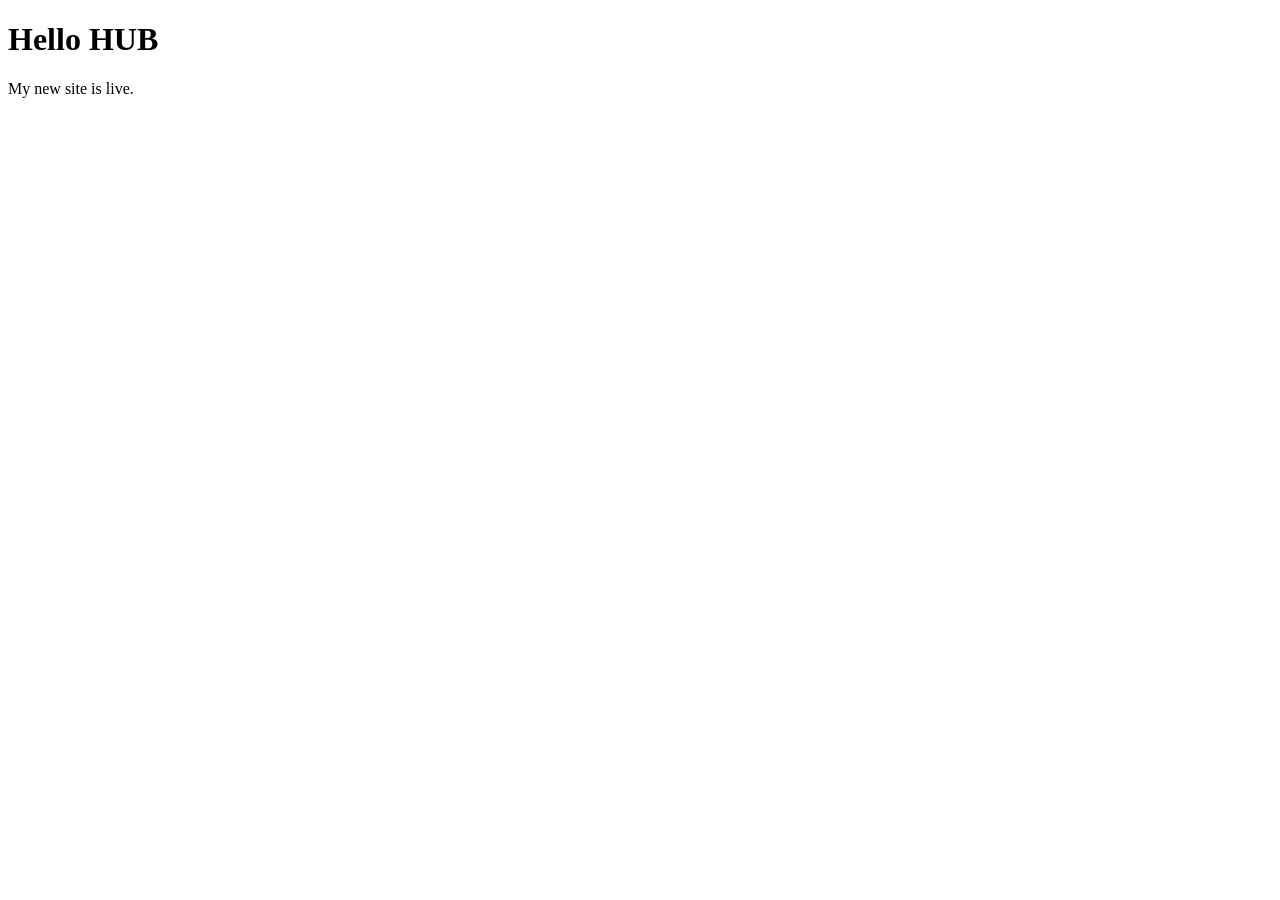
<file: data/index.html>
<!DOCTYPE html>
<html lang="en">
  <head>
    <meta charset="UTF-8" />
    <meta name="viewport" content="width=device-width, initial-scale=1.0" />
    <title>My Site</title>
  </head>
  <body>
    <h1>Hello HUB</h1>
    <p>My new site is live.</p>
  </body>
</html>
</file>
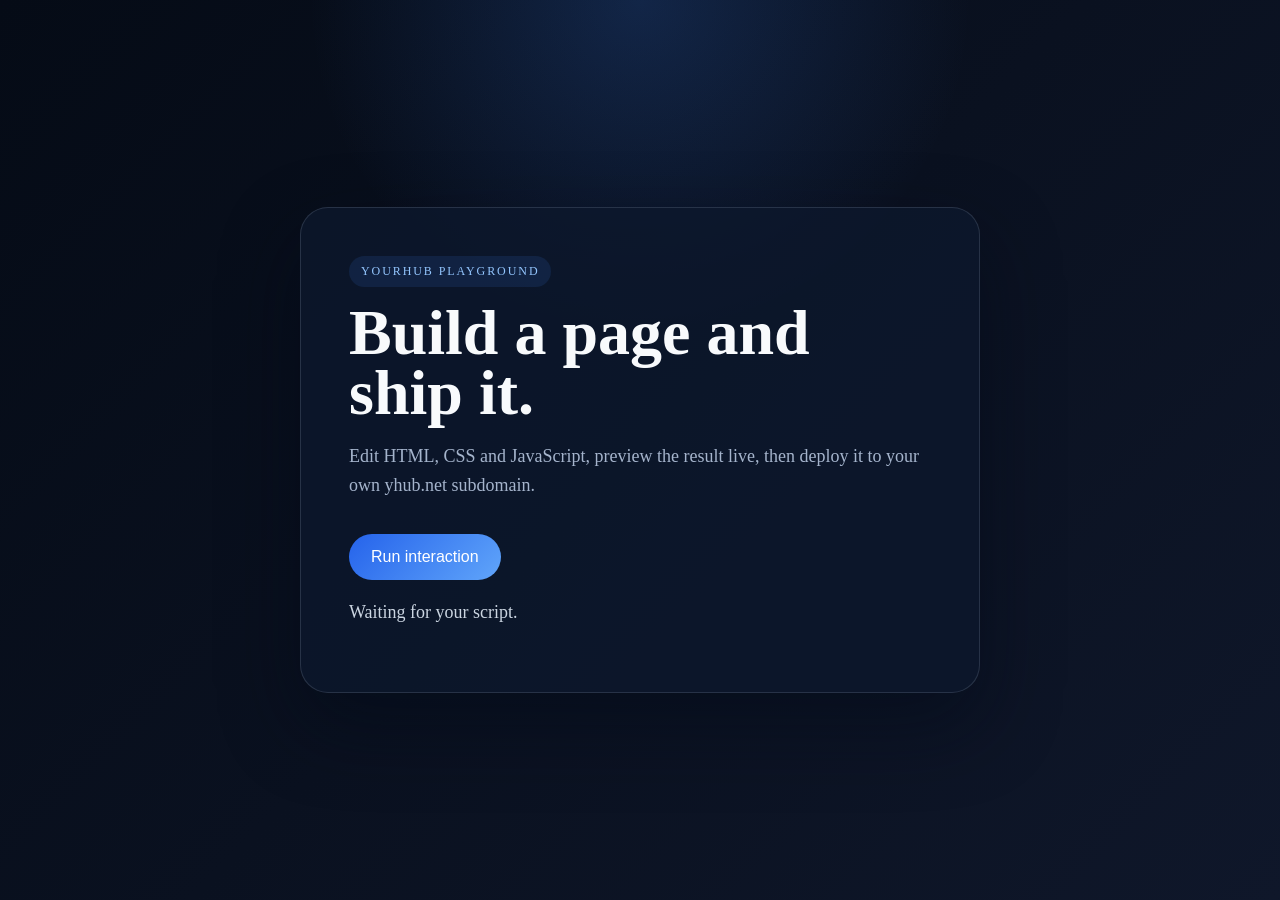
<file: data/simple_html_css/index.html>
<!DOCTYPE html>
<html lang="en">
  <head>
    <meta charset="UTF-8" />
    <meta name="viewport" content="width=device-width, initial-scale=1.0" />
    <title>YourHUB Playground</title>
    <link rel="stylesheet" href="styles.css">
  </head>
  <body>
    <main class="hero">
      <span class="eyebrow">YourHUB Playground</span>
      <h1>Build a page and ship it.</h1>
      <p>Edit HTML, CSS and JavaScript, preview the result live, then deploy it to your own yhub.net subdomain.</p>
      <button id="cta">Run interaction</button>
      <p id="message" class="message">Waiting for your script.</p>
    </main>
    <script src="script.js"></script>
  </body>
</html>
</file>
<file: data/simple_html_css/styles.css>
:root {
    color-scheme: dark;
    --bg: #09111f;
    --panel: rgba(13, 24, 45, 0.82);
    --line: rgba(148, 163, 184, 0.2);
    --text: #f8fafc;
    --muted: #a5b4cc;
    --accent: #3b82f6;
  }
  
  * { box-sizing: border-box; }
  
  body {
    margin: 0;
    min-height: 100vh;
    display: grid;
    place-items: center;
    background:
      radial-gradient(circle at top, rgba(59, 130, 246, 0.2), transparent 30%),
      linear-gradient(135deg, #050b16 0%, #0f172a 100%);
    color: var(--text);
    font-family: "Georgia", serif;
  }
  
  .hero {
    width: min(680px, calc(100vw - 32px));
    padding: 48px;
    border: 1px solid var(--line);
    border-radius: 28px;
    background: var(--panel);
    box-shadow: 0 32px 80px rgba(2, 8, 23, 0.45);
  }
  
  .eyebrow {
    display: inline-flex;
    margin-bottom: 16px;
    padding: 8px 12px;
    border-radius: 999px;
    background: rgba(59, 130, 246, 0.12);
    color: #93c5fd;
    letter-spacing: 0.16em;
    text-transform: uppercase;
    font-size: 12px;
  }
  
  h1 {
    margin: 0;
    font-size: clamp(42px, 7vw, 64px);
    line-height: 0.95;
  }
  
  p {
    color: var(--muted);
    font-size: 18px;
    line-height: 1.6;
  }
  
  button {
    margin-top: 16px;
    border: 0;
    border-radius: 999px;
    padding: 14px 22px;
    background: linear-gradient(135deg, #2563eb, #60a5fa);
    color: white;
    font-size: 16px;
    cursor: pointer;
  }
  
  .message {
    margin-top: 18px;
    color: #cbd5e1;
  }
</file>
